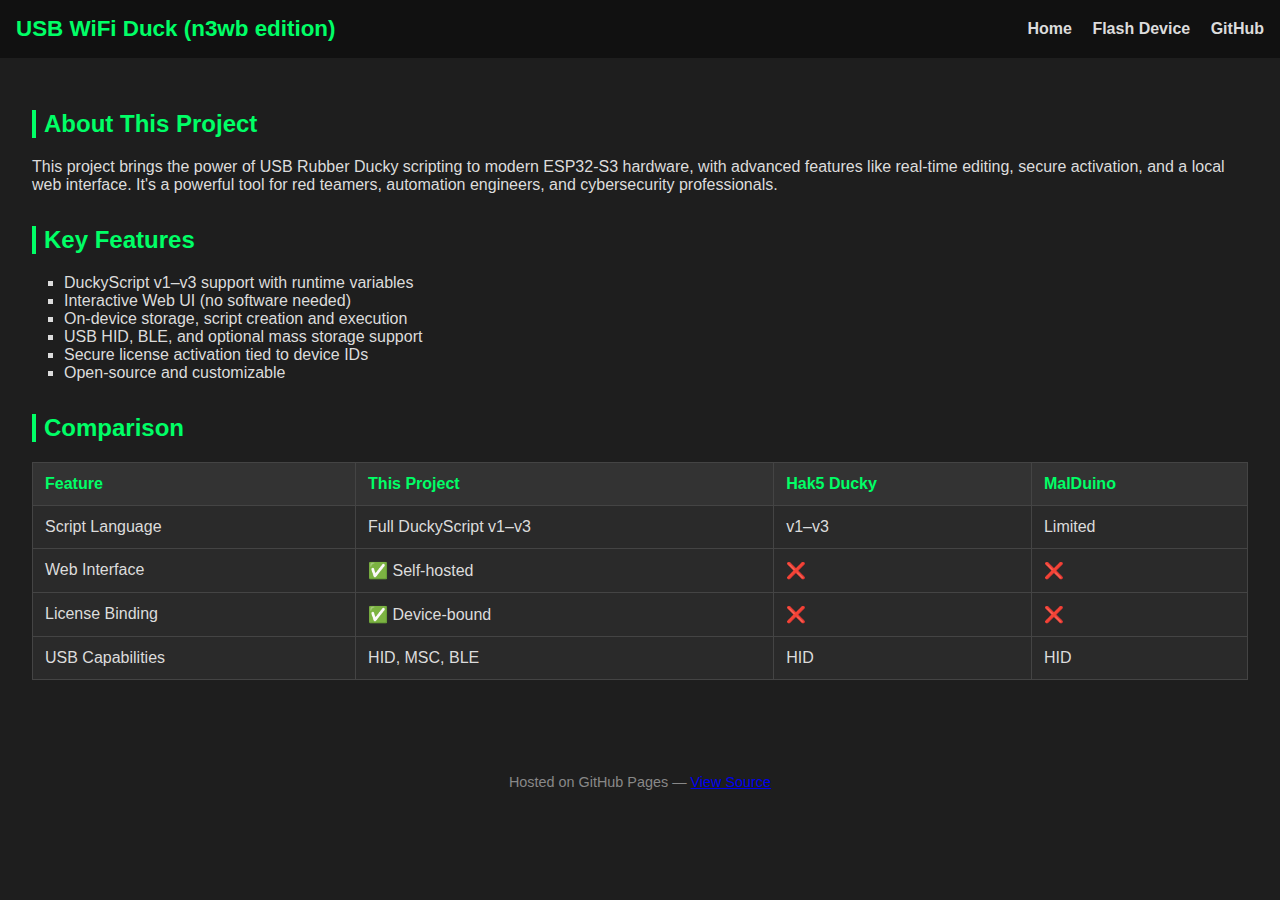
<file: docs/index.html>
<!-- index.html -->
<!DOCTYPE html>
<html lang="en">
<head>
  <meta charset="UTF-8">
  <meta name="viewport" content="width=device-width, initial-scale=1.0">
  <title>USB WiFi Duck (n3wb edition)</title>
  <link rel="stylesheet" href="style.css">
</head>
<body>
  <header>
    <h1>USB WiFi Duck (n3wb edition)</h1>
    <nav>
      <a href="index.html">Home</a>
      <a href="flash.html">Flash Device</a>
      <a href="https://github.com/x0SiN0x/n3wbWiFiDucky" target="_blank">GitHub</a>
    </nav>
  </header>

  <main class="content">
    <section>
      <h2>About This Project</h2>
      <p>This project brings the power of USB Rubber Ducky scripting to modern ESP32-S3 hardware, with advanced features like real-time editing, secure activation, and a local web interface. It's a powerful tool for red teamers, automation engineers, and cybersecurity professionals.</p>
    </section>

    <section>
      <h2>Key Features</h2>
      <ul>
        <li>DuckyScript v1–v3 support with runtime variables</li>
        <li>Interactive Web UI (no software needed)</li>
        <li>On-device storage, script creation and execution</li>
        <li>USB HID, BLE, and optional mass storage support</li>
        <li>Secure license activation tied to device IDs</li>
        <li>Open-source and customizable</li>
      </ul>
    </section>

    <section>
      <h2>Comparison</h2>
      <table>
        <thead>
          <tr><th>Feature</th><th>This Project</th><th>Hak5 Ducky</th><th>MalDuino</th></tr>
        </thead>
        <tbody>
          <tr><td>Script Language</td><td>Full DuckyScript v1–v3</td><td>v1–v3</td><td>Limited</td></tr>
          <tr><td>Web Interface</td><td>✅ Self-hosted</td><td>❌</td><td>❌</td></tr>
          <tr><td>License Binding</td><td>✅ Device-bound</td><td>❌</td><td>❌</td></tr>
          <tr><td>USB Capabilities</td><td>HID, MSC, BLE</td><td>HID</td><td>HID</td></tr>
        </tbody>
      </table>
    </section>
  </main>

  <footer>
    <p>Hosted on GitHub Pages — <a href="https://github.com/YOUR_USERNAME/YOUR_REPO">View Source</a></p>
  </footer>
</body>
</html>
</file>
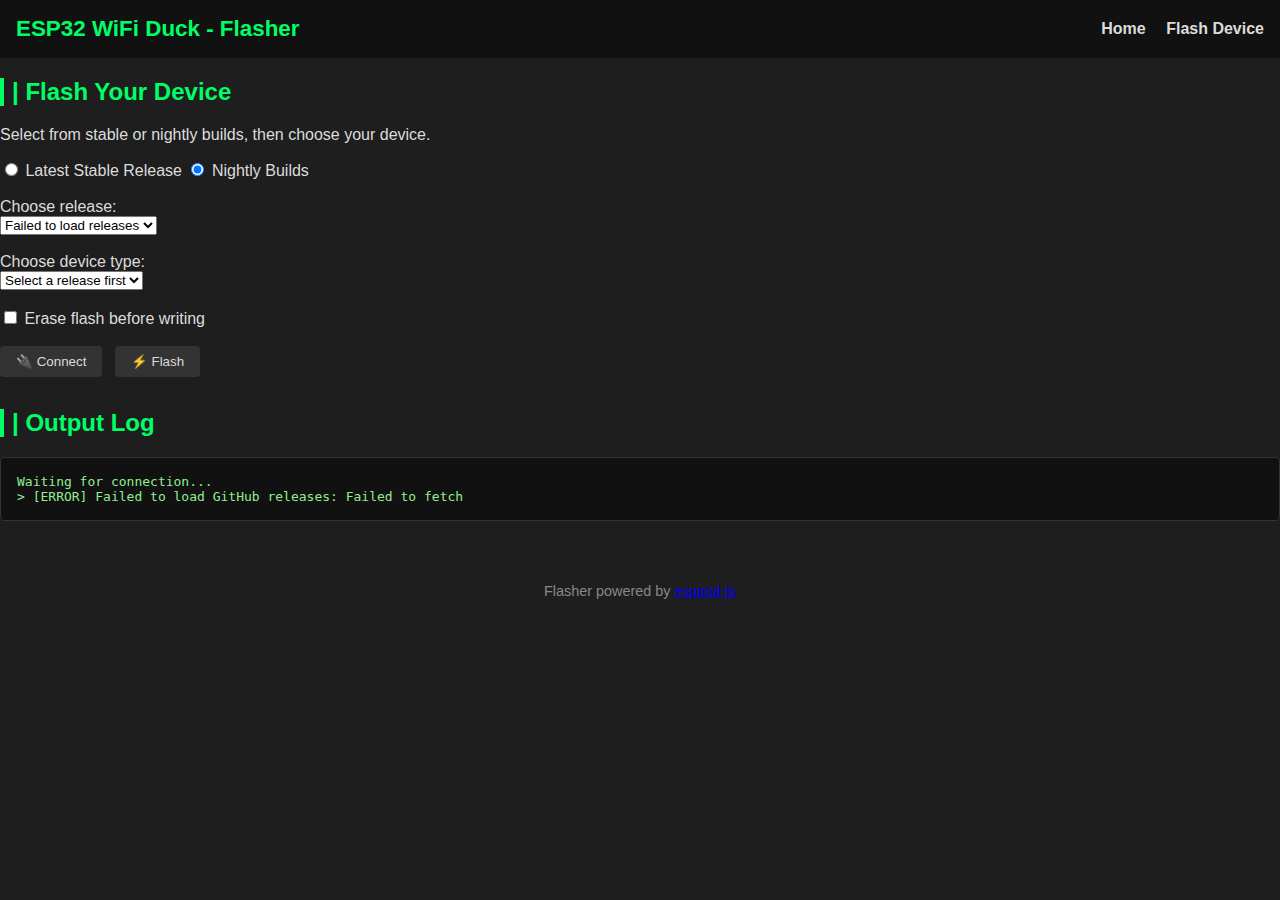
<file: docs/flash.html>
<!DOCTYPE html>
<html lang="en">
<head>
  <meta charset="UTF-8" />
  <meta name="viewport" content="width=device-width, initial-scale=1.0"/>
  <title>Flash Device</title>
  <link rel="stylesheet" href="style.css" />
  <script type="module">
    import { ESPLoader } from './esptool.js';

    let port, loader;

    async function connect() {
      port = await navigator.serial.requestPort();
      await port.open({ baudRate: 115200 });
      loader = new ESPLoader(port, { log });
      await loader.initialize();
      const chip = await loader.chipName();
      log(`Connected to: ${chip}`);
    }

    function log(message) {
      const logEl = document.getElementById("log");
      logEl.textContent += `\n> ${message}`;
      logEl.scrollTop = logEl.scrollHeight;
    }

    async function loadReleases() {
      const releaseType = document.querySelector('input[name="releaseType"]:checked').value;
      const releaseSelect = document.getElementById("releaseSelect");
      const deviceSelect = document.getElementById("deviceSelect");
      releaseSelect.innerHTML = "<option value=''>Loading...</option>";
      deviceSelect.innerHTML = "<option value=''>Select a release first</option>";

      try {
        const response = await fetch("https://api.github.com/repos/x0SiN0x/n3wbWiFiDucky/releases");
        if (!response.ok) throw new Error("GitHub API error");
        const releases = await response.json();
        const filtered = releases.filter(r =>
          releaseType === 'nightly' ? r.tag_name.startsWith('nightly-') : r.tag_name.startsWith('v')
        ).slice(0, 30);

        releaseSelect.innerHTML = "<option value=''>Select release</option>";
        filtered.forEach(rel => {
          const opt = document.createElement("option");
          opt.value = rel.tag_name;
          opt.textContent = `${rel.name || rel.tag_name}`;
          releaseSelect.appendChild(opt);
        });
      } catch (err) {
        releaseSelect.innerHTML = "<option value=''>Failed to load releases</option>";
        log(`[ERROR] Failed to load GitHub releases: ${err.message}`);
      }
    }

    async function populateDeviceList() {
      const tag = document.getElementById("releaseSelect").value;
      const deviceSelect = document.getElementById("deviceSelect");
      deviceSelect.innerHTML = "";

      try {
        const release = await fetch(`https://api.github.com/repos/x0SiN0x/n3wbWiFiDucky/releases/tags/${tag}`).then(r => r.json());
        release.assets.forEach(asset => {
          if (asset.name.endsWith(".zip")) {
            const opt = document.createElement("option");
            opt.value = asset.browser_download_url;
            opt.textContent = asset.name.replace('.zip','').replace(/-/g,' ');
            deviceSelect.appendChild(opt);
          }
        });
      } catch (err) {
        deviceSelect.innerHTML = "<option value=''>Error loading devices</option>";
        log(`[ERROR] Failed to fetch device list: ${err.message}`);
      }
    }

    async function flash() {
      const url = document.getElementById("deviceSelect").value;
      if (!url) return log("Please select a device build.");

      const erase = document.getElementById("eraseCheckbox").checked;
      const zipData = await fetch(url).then(r => r.arrayBuffer());
      const { unzipSync } = await import("https://cdn.jsdelivr.net/npm/fflate@0.8.0/esm/index.js");
      const files = unzipSync(new Uint8Array(zipData));

      if (erase) {
        log("Erasing flash...");
        await loader.eraseFlash();
      }

      const segments = [
        { name: "bootloader.bin", address: 0x0000 },
        { name: "partitions.bin", address: 0x8000 },
        { name: "firmware.bin", address: 0x10000 }
      ];

      for (const { name, address } of segments) {
        const file = files[name];
        if (file) {
          log(`Flashing ${name} to 0x${address.toString(16)}`);
          await loader.flashData(address, file);
        } else {
          log(`Missing ${name} in zip.`);
        }
      }

      log("✅ Flash complete.");
    }

    window.onload = () => {
      document.getElementById("connectBtn").onclick = connect;
      document.getElementById("flashBtn").onclick = flash;
      document.getElementsByName("releaseType").forEach(r => r.onchange = loadReleases);
      document.getElementById("releaseSelect").onchange = populateDeviceList;
      loadReleases();
    };
  </script>
</head>
<body>
  <header>
    <h1>ESP32 WiFi Duck - Flasher</h1>
    <nav>
      <a href="index.html">Home</a>
      <a href="flash.html">Flash Device</a>
    </nav>
  </header>

  <main>
    <section class="panel">
      <h2 class="label green">| Flash Your Device</h2>
      <p>Select from stable or nightly builds, then choose your device.</p>

      <label><input type="radio" name="releaseType" value="stable"> Latest Stable Release</label>
      <label><input type="radio" name="releaseType" value="nightly" checked> Nightly Builds</label>
      <br><br>

      <label for="releaseSelect">Choose release:</label><br>
      <select id="releaseSelect"></select><br><br>

      <label for="deviceSelect">Choose device type:</label><br>
      <select id="deviceSelect"></select><br><br>

      <label><input type="checkbox" id="eraseCheckbox"> Erase flash before writing</label><br><br>

      <button class="btn" id="connectBtn">🔌 Connect</button>
      <button class="btn blue" id="flashBtn">⚡ Flash</button>
    </section>

    <section class="panel">
      <h2 class="label">| Output Log</h2>
      <pre id="log">Waiting for connection...</pre>
    </section>
  </main>

  <footer>
    <p>Flasher powered by <a href="https://github.com/espressif/esptool-js" target="_blank">esptool-js</a></p>
  </footer>
</body>
</html>
</file>
<file: docs/style.css>
/* style.css */

:root {
  --bg: #1e1e1e;
  --fg: #dcdcdc;
  --accent: #00ff66;
  --button-bg: #333;
  --button-hover: #444;
  --danger: #ff4444;
  --success: #44ff88;
}

body {
  margin: 0;
  font-family: "Segoe UI", sans-serif;
  background-color: var(--bg);
  color: var(--fg);
}

header {
  background-color: #111;
  padding: 1rem;
  display: flex;
  justify-content: space-between;
  align-items: center;
}

header h1 {
  margin: 0;
  color: var(--accent);
  font-size: 1.4rem;
}

nav a {
  color: var(--fg);
  margin-left: 1rem;
  text-decoration: none;
  font-weight: bold;
}

nav a:hover {
  color: var(--accent);
}

main.content {
  padding: 2rem;
}

section {
  margin-bottom: 2rem;
}

h2 {
  color: var(--accent);
  border-left: 4px solid var(--accent);
  padding-left: 0.5rem;
}

ul {
  list-style-type: square;
  padding-left: 2rem;
}

table {
  width: 100%;
  border-collapse: collapse;
  background-color: #2a2a2a;
}

th, td {
  padding: 0.75rem;
  border: 1px solid #444;
  text-align: left;
}

th {
  background-color: #333;
  color: var(--accent);
}

input[type="file"] {
  background: #2a2a2a;
  border: 1px solid #555;
  color: var(--fg);
  padding: 0.5rem;
  border-radius: 4px;
}

button {
  background-color: var(--button-bg);
  color: var(--fg);
  padding: 0.5rem 1rem;
  margin-right: 0.5rem;
  border: none;
  border-radius: 4px;
  cursor: pointer;
  transition: background-color 0.2s;
}

button:hover {
  background-color: var(--button-hover);
}

pre {
  background-color: #111;
  padding: 1rem;
  border-radius: 4px;
  overflow-x: auto;
  white-space: pre-wrap;
  color: #90ee90;
  border: 1px solid #333;
}

footer {
  padding: 1rem;
  text-align: center;
  font-size: 0.9rem;
  color: #888;
}

@media (max-width: 768px) {
  header, nav {
    flex-direction: column;
    align-items: flex-start;
  }

  nav a {
    margin: 0.25rem 0 0 0;
  }

  button {
    margin-top: 0.5rem;
  }
}
</file>
